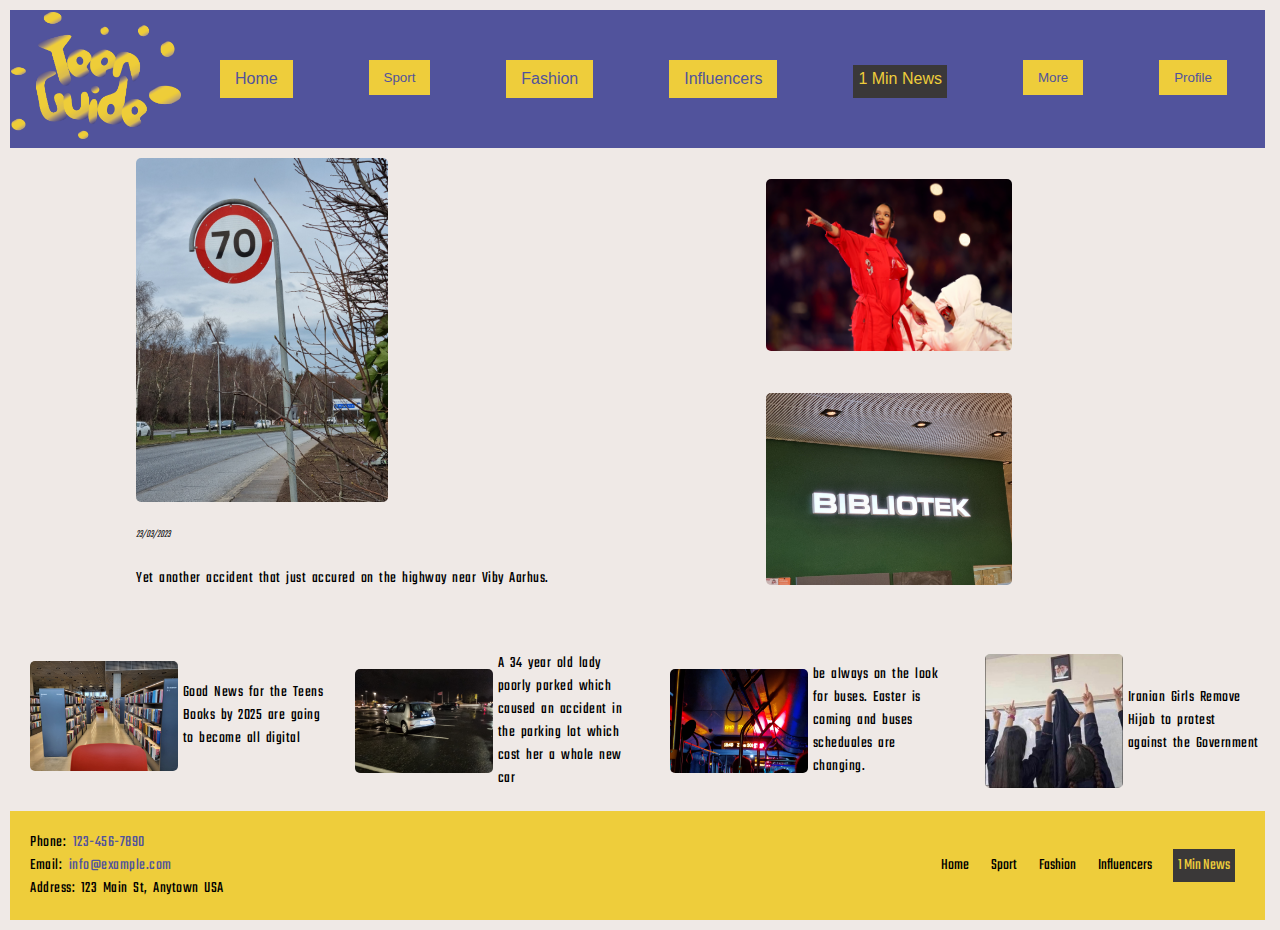
<file: index.html>
<!DOCTYPE html>
<html lang="en">

<head>
    <meta charset="UTF-8">
    <meta http-equiv="X-UA-Compatible" content="IE=edge">
    <meta name="viewport" content="width=device-width, initial-scale=1.0">
    <title>Teen Guide</title>
    <link rel="stylesheet" href="style.css">
    <link rel="preconnect" href="https://fonts.googleapis.com">
    <link rel="preconnect" href="https://fonts.gstatic.com" crossorigin>
    <link
        href="https://fonts.googleapis.com/css2?family=Montserrat:wght@300&family=Teko:wght@500&family=Ubuntu:wght@500&display=swap"
        rel="stylesheet">
</head>

<body>
    <!-- Navigation -->
    <header>
        <nav>
            <a id="logo" href="index.html"><img src="images/teenGuide logo bubbly.png" alt="teenGuide"
                    width="170px"></a>
            <div class="header-middle">
                <a href="index.html">Home</a>

                <div class="dropdown">
                    <button class="dropbtn">Sport</button>
                    <div class="dropdown-content">
                        <a href="football.html">Football</a>
                        <a href="#Basket">Basket</a>
                        <a href="#American-football">American Football</a>

                    </div>
                </div>
                <!-- drop down menu -->

                <a href="#fashion">Fashion</a>
                <a href="influencers.html">Influencers</a>
                <a href="1minnews.html" id="book">1 Min News</a>

                <div class="dropdown">
                    <button class="dropbtn">More</button>
                    <div class="dropdown-content">
                        <a href="#Contacts">Contacts</a>
                        <a href="#AboutUS">About Us</a>

                    </div>
                </div>

                <div class="dropdown">
                    <button class="dropbtn">Profile</button>
                    <div class="dropdown-content">
                        <a href="#login">Login</a>
                        <a href="#">Sign Up</a>

                    </div>
                </div>



            </div>
        </nav>
    </header>

    <main>
        <!-- section for the images -->
        <section>
            <div class="bigger-div">
                <div id="images-left">
                    <div class="container-left">
                        <div class="image-box-left">
                            <img src="images/speedlimit.jpg" alt="image description">
                            <div class="image-text">Speed Radars doesn't help.!!</div>
                        </div>
                    </div>
                    <h6>23/03/2023</h6>
                    <p>Yet another accident that just accured on the highway near Viby Aarhus.</p>
                </div>

                <div id="images-right">
                    <div class="container">
                        <div class="image-box">
                            <img src="images/Image Ezra ShawGetty Images-SuperBowl.webp" alt="Images-SuperBowl">
                            <div class="image-text">Rihanna makes a perfomance of a life time while she is pregnant
                            </div>
                        </div>
                     
                    </div>
                    <div class="container">
                        <div class="image-box">
                            <img src="New folder/library.jpg" alt="library">
                            <div class="image-text">More libraries are closing in many countries</div>
                       
                        </div>
                    </div>


                </div>

            </div>
        </section>

        <!-- section for the news -->
        <section>
            <div class="bigger-div-news">
                <!-- Sport section -->
                <div class="column">
                    <div class="wrapping">
                        <img src="New folder/Digital Books.jpg" alt="Digital">
                        <p>Good News for the Teens Books by 2025 are going to become all digital</p>
                    </div>


                </div>
                <!-- Fashion Section -->
                <div>
                    <div class="column">
                        <div class="wrapping">
                            <img src="images/carParking.jpg" alt="image description">
                            <p>A 34 year old lady
                                poorly parked which caused an accident in the parking lot which cost her a whole new car
                            </p>
                        </div>


                    </div>
                </div>
                <!-- Influencers Section -->
                <div>
                    <div class="column">
                        <div class="wrapping">
                            <img src="New folder/buses.jpg" alt="buses">
                            <p>be always on the look for buses. Easter is coming and buses scheduales are changing.</p>
                        </div>


                    </div>
                </div>
                <!-- 1 Min News -->
                <div>
                    <div class="column">
                        <div class="wrapping">
                            <img src="images/hijabi on womans day.png" alt="hijabi">
                            <p>Iranian Girls Remove Hijab to protest against the Government</p>
                        </div>


                    </div>
                </div>
            </div>

        </section>


    </main>


    <!-- this is the footer -->
    <footer>
        <div class="contact-info">
            <p>Phone: <a href="tel:123-456-7890">123-456-7890</a></p>
            <p>Email: <a href="mailto:info@example.com">info@example.com</a></p>
            <p>Address: 123 Main St, Anytown USA</p>
        </div>

        <div class="footer-links">
            <ul>
                <li><a href="index.html">Home</a></li>
                <li><a href="#">Sport</a></li>
                <li><a href="#">Fashion</a></li>
                <li><a href="#">Influencers</a></li>
                <li> <a href="1minnews.html" id="book">1 Min News</a>
                </li>
            </ul>
        </div>
    </footer>
</body>

</html>
</file>
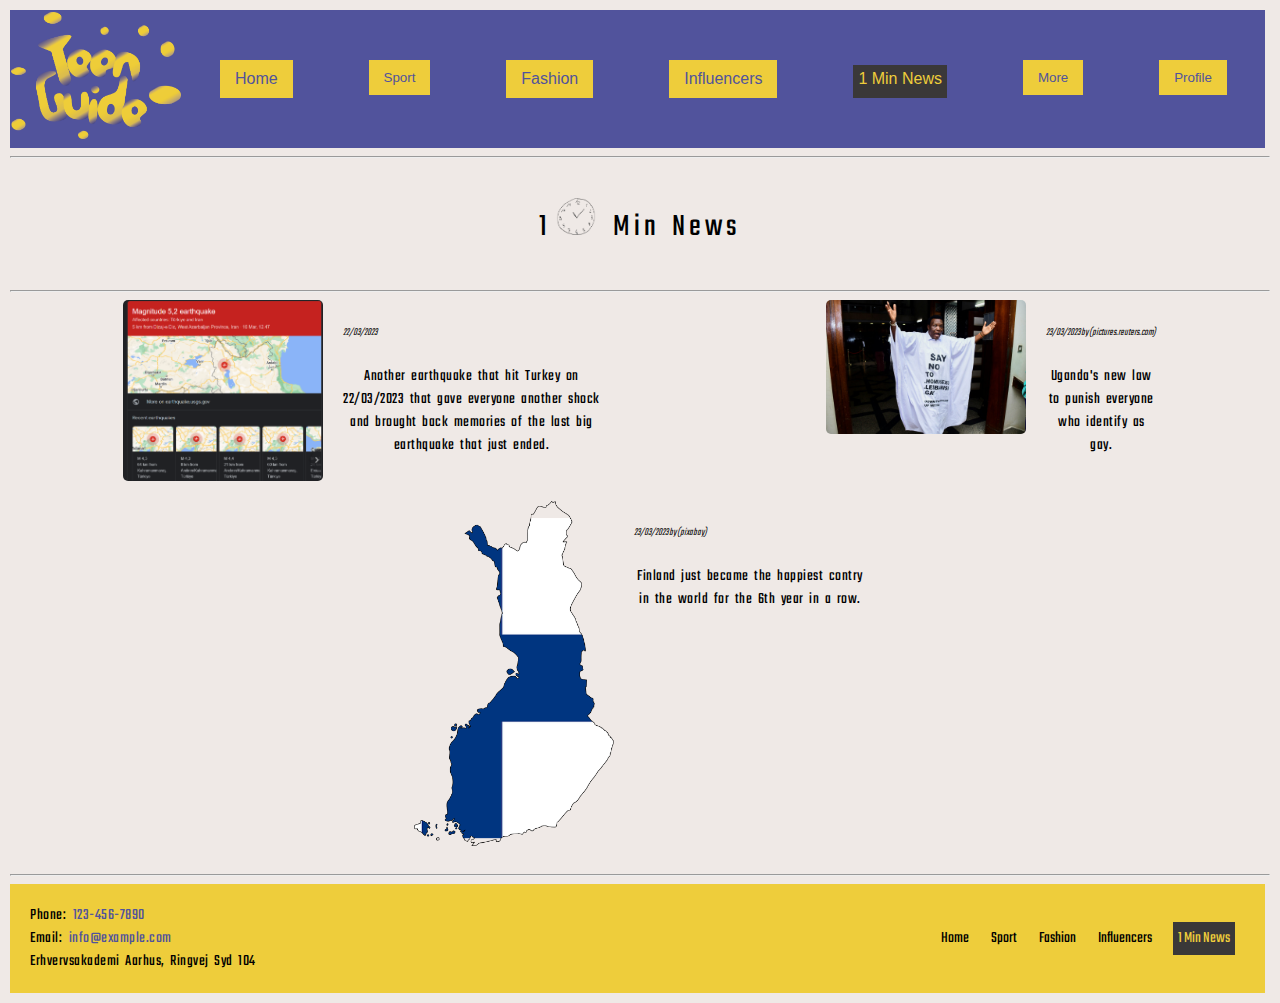
<file: 1minnews.html>
<!DOCTYPE html>
<html lang="en">

<head>
    <meta charset="UTF-8">
    <meta http-equiv="X-UA-Compatible" content="IE=edge">
    <meta name="viewport" content="width=device-width, initial-scale=1.0">
    <title>Teen Guide</title>
    <link rel="stylesheet" href="style.css">
    <link rel="preconnect" href="https://fonts.googleapis.com">
    <link rel="preconnect" href="https://fonts.gstatic.com" crossorigin>
    <link
        href="https://fonts.googleapis.com/css2?family=Montserrat:wght@300&family=Teko:wght@500&family=Ubuntu:wght@500&display=swap"
        rel="stylesheet">
</head>

<body>
    <!-- Navigation -->
     <!-- Navigation -->
     <header>
        <nav>
            <a id="logo" href="index.html"><img src="images/teenGuide logo bubbly.png" alt="teenGuide"
                    width="170px"></a>
            <div class="header-middle">
                <a href="index.html">Home</a>

                <div class="dropdown">
                    <button class="dropbtn">Sport</button>
                    <div class="dropdown-content">
                        <a href="football.html">Football</a>
                        <a href="#Basket">Basket</a>
                        <a href="#American-football">American Football</a>

                    </div>
                </div>
                <!-- drop down menu -->

                <a href="#fashion">Fashion</a>
                <a href="influencers.html">Influencers</a>
                <a href="1minnews.html" id="book">1 Min News</a>

                <div class="dropdown">
                    <button class="dropbtn">More</button>
                    <div class="dropdown-content">
                        <a href="#Contacts">Contacts</a>
                        <a href="#AboutUS">About Us</a>

                    </div>
                </div>

                <div class="dropdown">
                    <button class="dropbtn">Profile</button>
                    <div class="dropdown-content">
                        <a href="#login">Login</a>
                        <a href="#">Sign Up</a>

                    </div>
                </div>



            </div>
        </nav>
    </header>
    <main>
        <!-- 1 min News Section -->
        <section>
            <hr>
            <div id="head-section">
                <p id="vertical-center"> 1<img src="images/CLOCK.png" alt="clock" width="50px"> Min News</p>
            </div>
            <hr>
        </section>
        <!-- place for quick news -->
        <section>
            <div class="quick-news-container">
                <div>
                    <img src="New folder/Earthquake.png" alt="Earthquake">
                    <h6>22/03/2023</h6>
                    <p>Another earthquake that hit Turkey on 22/03/2023 that gave everyone another shock <br> and
                        brought back
                        memories of the last big earthquake that just ended.</p>

                </div>

                <div>
                    <img src="images/Uganda-Lgbt.jpg" alt="Uganda-Lgbt">
                    <h6>23/03/2023  by (pictures.reuters.com)</h6>
                    <p>Uganda's new law to punish everyone who identify as gay.</p>
                </div>
            </div>

            <div class="quick-news-container">
                <div>
                    <img src="images/finland-happy.webp" alt="finland-happy">
                    <h6>23/03/2023  by (pixabay)</h6>
                    <p>Finland just became the happiest contry in the world for the 6th year in a row.</p>
                </div>
            </div>

            <hr>
        </section>



        <!-- this is a section for the main News -->
        <section>

        </section>



    </main>
    <!-- this is the footer -->
    <footer>
        <div class="contact-info">
            <p>Phone: <a href="tel:123-456-7890">123-456-7890</a></p>
            <p>Email: <a href="mailto:info@example.com">info@example.com</a></p>
            <p>Erhvervsakademi Aarhus, Ringvej Syd 104</p>
        </div>

        <div class="footer-links">
            <ul>
                <li><a href="index.html">Home</a></li>
                <li><a href="#">Sport</a></li>
                <li><a href="#">Fashion</a></li>
                <li><a href="#">Influencers</a></li>
                <li> <a href="1minnews.html" id="book">1 Min News</a>
                </li>
            </ul>
        </div>
    </footer>

</body>
</file>
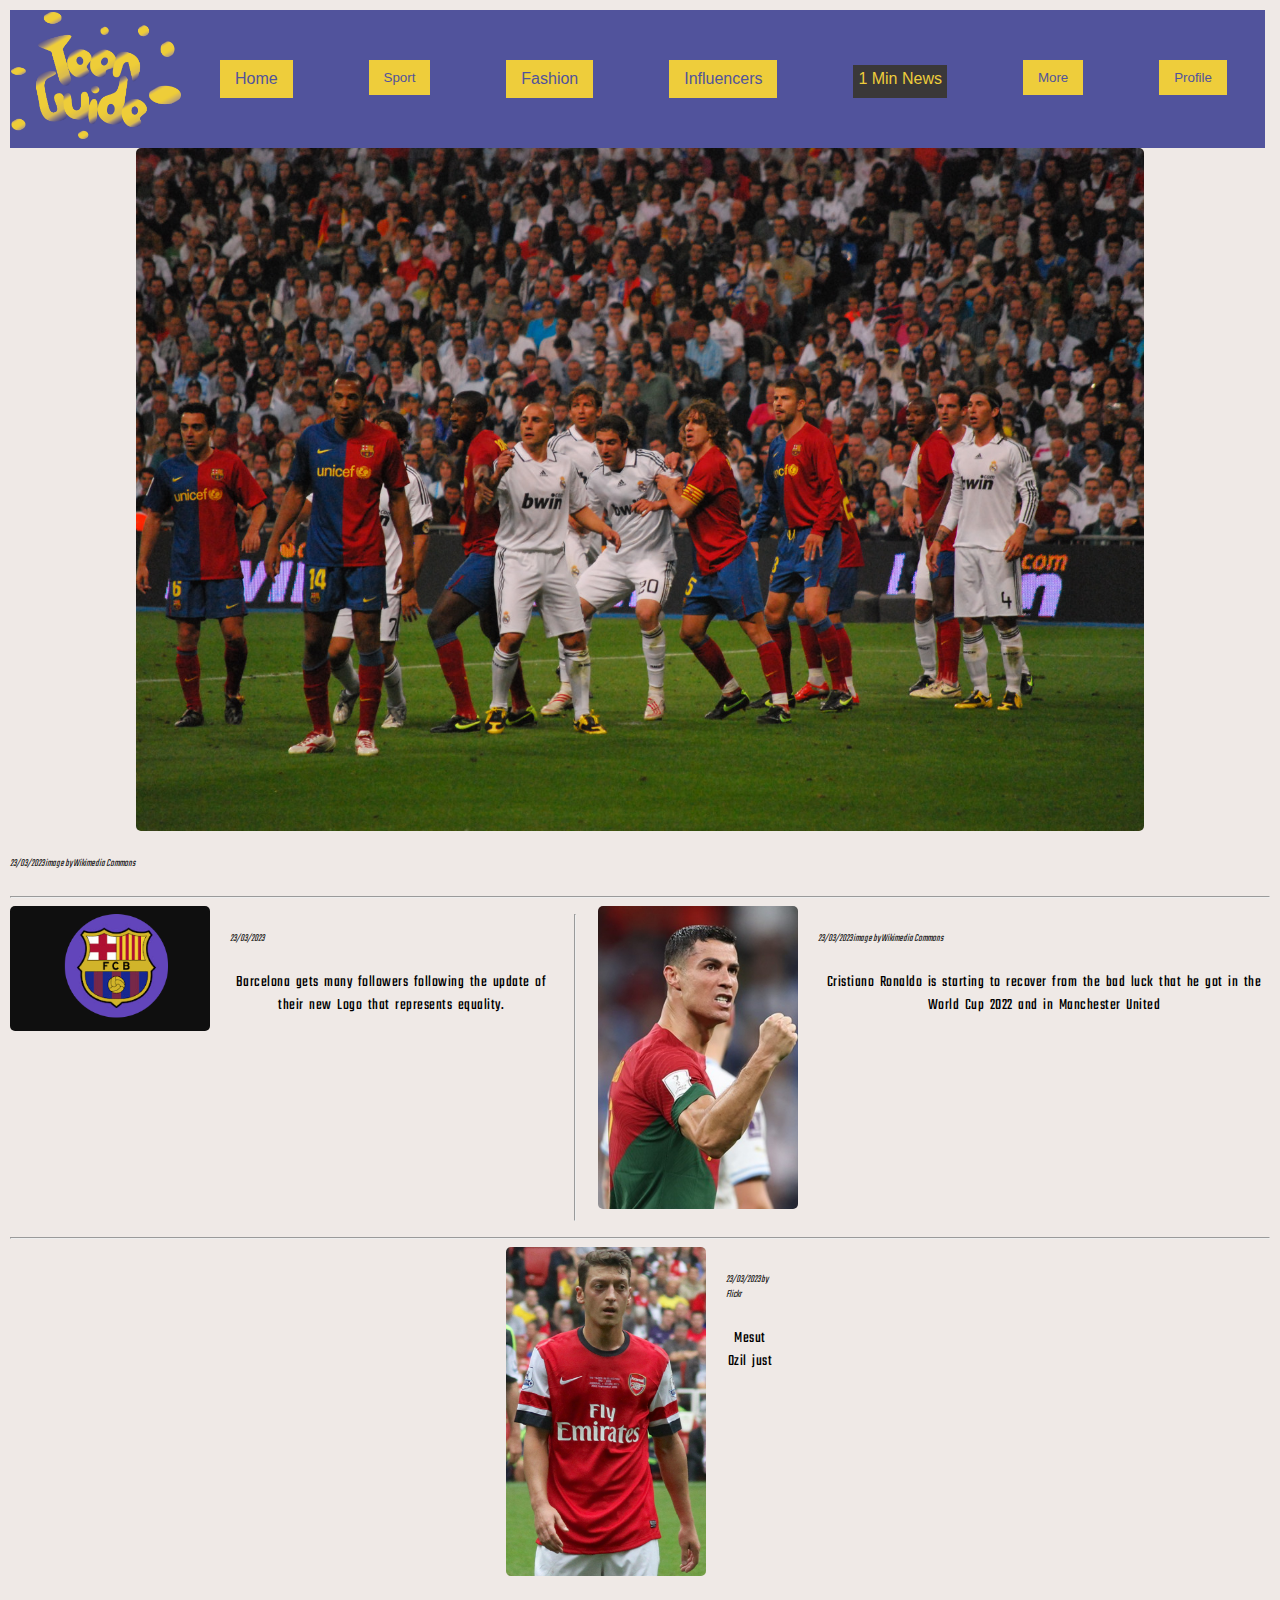
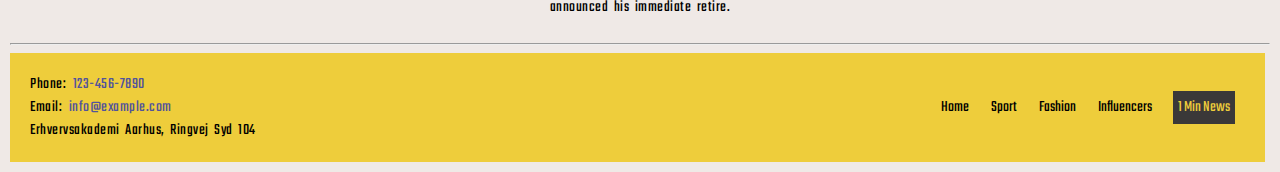
<file: football.html>
<!DOCTYPE html>
<html lang="en">

<head>
    <meta charset="UTF-8">
    <meta http-equiv="X-UA-Compatible" content="IE=edge">
    <meta name="viewport" content="width=device-width, initial-scale=1.0">
    <title>Teen Guide</title>
    <link rel="stylesheet" href="style.css">
    <link rel="preconnect" href="https://fonts.googleapis.com">
    <link rel="preconnect" href="https://fonts.gstatic.com" crossorigin>
    <link
        href="https://fonts.googleapis.com/css2?family=Montserrat:wght@300&family=Teko:wght@500&family=Ubuntu:wght@500&display=swap"
        rel="stylesheet">
</head>

<body>
    <!-- Navigation -->
 <!-- Navigation -->
 <header>
    <nav>
        <a id="logo" href="index.html"><img src="images/teenGuide logo bubbly.png" alt="teenGuide"
                width="170px"></a>
        <div class="header-middle">
            <a href="index.html">Home</a>

            <div class="dropdown">
                <button class="dropbtn">Sport</button>
                <div class="dropdown-content">
                    <a href="football.html">Football</a>
                    <a href="#Basket">Basket</a>
                    <a href="#American-football">American Football</a>

                </div>
            </div>
            <!-- drop down menu -->

            <a href="#fashion">Fashion</a>
            <a href="influencers.html">Influencers</a>
            <a href="1minnews.html" id="book">1 Min News</a>

            <div class="dropdown">
                <button class="dropbtn">More</button>
                <div class="dropdown-content">
                    <a href="#Contacts">Contacts</a>
                    <a href="#AboutUS">About Us</a>

                </div>
            </div>

            <div class="dropdown">
                <button class="dropbtn">Profile</button>
                <div class="dropdown-content">
                    <a href="#login">Login</a>
                    <a href="#">Sign Up</a>

                </div>
            </div>



        </div>
    </nav>
</header>
    <!-- --------Place to read about recent Football News.------- -->

    <div class="images-football">
        <div class="container-football">
            <div class="image-box-football">
                <img src="images/fc barcelona vs realmadrid.jpg" alt="image description">
                <div class="image-text-football">Barcelona wins again over real Madrid giving the club its 101 win against the royal club Real Madrid</div>
            </div>
        </div>
        <h6>23/03/2023 image by Wikimedia Commons</h6>
    </div>
    <hr>

    <section>
        <div class="quick-news-container">
            <div>
                <img src="images/Barcelona get many followers after elclassico win.png" alt="barcelona">
                <h6>23/03/2023</h6>
                <p>Barcelona gets many followers following the update of their new Logo that represents equality.</p>
            </div>
            <hr>
            <div>
                <img src="images/Cristiano_Ronaldo_WC2022_-_02.jpg" alt="Cristiano_Ronaldo_WC2022_-_02">
                <h6>23/03/2023 image by Wikimedia Commons</h6>
                <p>Cristiano Ronaldo is starting to recover from the bad luck that he got in the World Cup 2022 and in Manchester United</p>

            </div>
        </div>
<hr>
        <div class="quick-news-container">
            <div>
                <img src="images/mesut ozil Flickr.jpg" alt="mesut">
                <h6>23/03/2023 by Flickr</h6>
                <p>Mesut Ozil just announced his immediate retire.</p>
            </div>
        </div>

        <hr>
    </section>


    <!-- this is the footer -->
    <footer>
        <div class="contact-info">
            <p>Phone: <a href="tel:123-456-7890">123-456-7890</a></p>
            <p>Email: <a href="mailto:info@example.com">info@example.com</a></p>
            <p>Erhvervsakademi Aarhus, Ringvej Syd 104</p>
        </div>

        <div class="footer-links">
            <ul>
                <li><a href="index.html">Home</a></li>
                <li><a href="#">Sport</a></li>
                <li><a href="#">Fashion</a></li>
                <li><a href="#">Influencers</a></li>
                <li> <a href="1minnews.html" id="book">1 Min News</a>
                </li>
            </ul>
        </div>
    </footer>
</body>
</file>
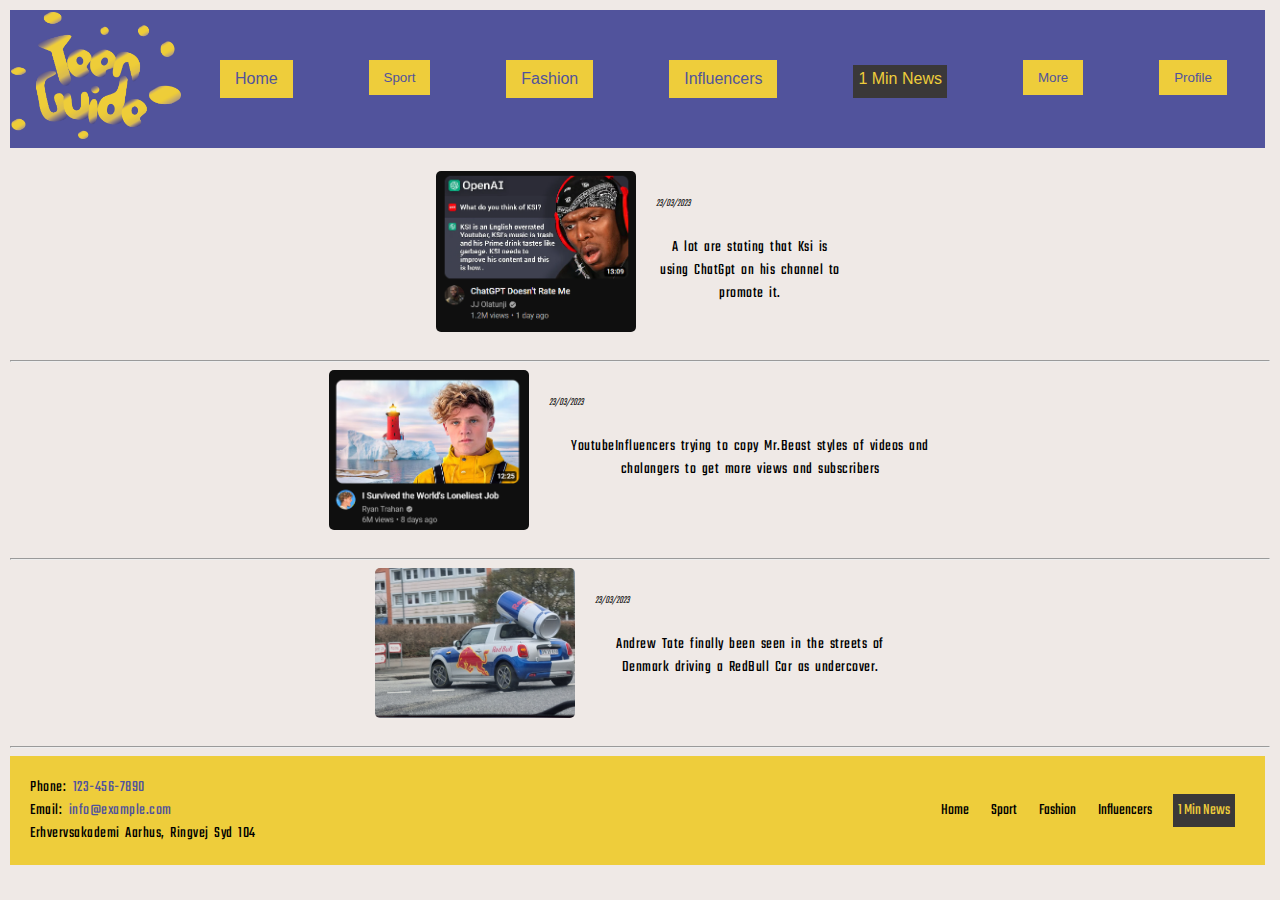
<file: influencers.html>
<!DOCTYPE html>
<html lang="en">

<head>
    <meta charset="UTF-8">
    <meta http-equiv="X-UA-Compatible" content="IE=edge">
    <meta name="viewport" content="width=device-width, initial-scale=1.0">
    <title>Teen Guide</title>
    <link rel="stylesheet" href="style.css">
    <link rel="preconnect" href="https://fonts.googleapis.com">
    <link rel="preconnect" href="https://fonts.gstatic.com" crossorigin>
    <link
        href="https://fonts.googleapis.com/css2?family=Montserrat:wght@300&family=Teko:wght@500&family=Ubuntu:wght@500&display=swap"
        rel="stylesheet">
</head>

<body>
    <!-- Navigation -->
     <!-- Navigation -->
     <header>
        <nav>
            <a id="logo" href="index.html"><img src="images/teenGuide logo bubbly.png" alt="teenGuide"
                    width="170px"></a>
            <div class="header-middle">
                <a href="index.html">Home</a>

                <div class="dropdown">
                    <button class="dropbtn">Sport</button>
                    <div class="dropdown-content">
                        <a href="football.html">Football</a>
                        <a href="#Basket">Basket</a>
                        <a href="#American-football">American Football</a>

                    </div>
                </div>
                <!-- drop down menu -->

                <a href="#fashion">Fashion</a>
                <a href="influencers.html">Influencers</a>
                <a href="1minnews.html" id="book">1 Min News</a>

                <div class="dropdown">
                    <button class="dropbtn">More</button>
                    <div class="dropdown-content">
                        <a href="#Contacts">Contacts</a>
                        <a href="#AboutUS">About Us</a>

                    </div>
                </div>

                <div class="dropdown">
                    <button class="dropbtn">Profile</button>
                    <div class="dropdown-content">
                        <a href="#login">Login</a>
                        <a href="#">Sign Up</a>

                    </div>
                </div>



            </div>
        </nav>
    </header>





    <!-- place for quick news -->
    <section>
        <br>
        <div class="quick-news-container">
            <div>
                <img src="images/ksi-chatgpt.png" alt="ksi-chatgpt">
                <h6>23/03/2023</h6>

                <p>A lot are stating that Ksi is using ChatGpt on his channel to promote it.</p>
            </div>


        </div>
        <hr>
        <div class="quick-news-container">
            <div>
                <img src="images/kids wanna be like Mr.Beast.png" alt="kids">
                <h6>23/03/2023</h6>

                <p>YoutubeInfluencers trying to copy Mr.Beast styles of videos and chalangers to get more views and subscribers</p>
            </div>
        </div>
        <hr>
        <div class="quick-news-container">
            <div>
                <img src="images/redbull.jpg" alt="redbull">
                <h6>23/03/2023</h6>

                <p>Andrew Tate finally been seen in the streets of Denmark driving a RedBull Car as undercover.</p>
            </div>
        </div>
        <hr>
    </section>




    <!-- this is the footer -->
    <footer>
        <div class="contact-info">
            <p>Phone: <a href="tel:123-456-7890">123-456-7890</a></p>
            <p>Email: <a href="mailto:info@example.com">info@example.com</a></p>
            <p>Erhvervsakademi Aarhus, Ringvej Syd 104</p>
        </div>

        <div class="footer-links">
            <ul>
                <li><a href="index.html">Home</a></li>
                <li><a href="#">Sport</a></li>
                <li><a href="#">Fashion</a></li>
                <li><a href="#">Influencers</a></li>
                <li> <a href="1minnews.html" id="book">1 Min News</a>
                </li>
            </ul>
        </div>
    </footer>
</body>
</file>
<file: style.css>
body {
    margin: 10px;
    background-color: #EFE9E6;
    font-family: 'Teko', sans-serif;
    ;
}

header {
    /* to control overflowed content */
    overflow: hidden;
    background-color: #EFE9E6;
    /* padding: 20px 10px; */

}

nav {
    background-color: #51539C;
    margin-right: 5px;
    overflow: hidden;
    font-family: 'Franklin Gothic Medium', 'Arial Narrow', Arial, sans-serif;

    /* background-image: url(images/teenGuide\ logo\ bubbly.png); */
    /* background-size: cover; */
}

/* link edit */
p{
    letter-spacing: 0.5px;
    word-spacing: 3px;
   
}
h6{
    font-weight: 100;
    font-style: italic;

}

a {
    outline: none;
    text-decoration: none;
    padding: 2px 1px 0;
}

a:link {
    color: #51539C;
}

a:visited {
    color: #51539C;
}

a:focus {
    /* border-bottom: 1px solid; */
    background: #51539C;
}

/* a:hover { */
/* border-bottom: 1px solid; */
/* background: #EECD3B; */
/* } */

a:active {
    /* background: #265301; */
    color: #EECD3B;
}

#book {
    background-color: #3a3838;
    /* border-radius: 10px; */
    /* padding: 10px; */
    color: #EECD3B;
    padding: 5px;
    margin-top: 5px;
}



/* ------------------- */


/* --------------------DropDown--------------- */

.dropbtn {
    background-color: #EECD3B;
    color: #51539C;
    padding: 10px 15px;
    /* font-size: 16px; */
    border: none;
    font-family: 'Franklin Gothic Medium', 'Arial Narrow', Arial, sans-serif;

}

/* The container <div> - needed to position the dropdown content */
.dropdown {
    /* position: relative; */
    display: inline-block;
}

/* Dropdown Content (Hidden by Default) */
.dropdown-content {
    display: none;
    position: absolute;
    z-index: 1;
}

/* Links inside the dropdown */
.dropdown-content a {
    color: black;
    padding: 12px 16px;
    text-decoration: none;
    display: block;
}

/* Show the dropdown menu on hover */
.dropdown:hover .dropdown-content {
    display: block;
}








#logo {
    float: left;
}

.header-middle {
    display: flex;
    justify-content: space-around;
    background-color: #51539C;
    /* margin: 20px; */
    /* padding-left: 40%; */
    /* margin-left: 15%; */
    padding-top: 50px;
    /* margin-bottom: 50px; */
    padding-bottom: 50px;
}

.header-middle a {
    background-color: #EECD3B;
    padding: 10px 15px;

    /* border-radius: 5px; */

}

/* image section for perview */
.bigger-div {
    margin-top: 10px;
    display: flex;
    background-color: #EFE9E6;
    /* height: 500px; */
    justify-content: center;
}








#images-right {
    flex-direction: column;
    display: flex;
    background-color: #EFE9E6;
    width: 30%;
    justify-content: space-around;
    /* to move the div to the right */
    /* margin-left: auto; */
}

#images-right div {
    /* flex 1 was used to fill all the available spaces evenly */
    /* flex: 1; */
    /* background-color: #7323b3; */
    /* justify-content: space-around; */
    margin: 0px 0px;
}

.bigger-div-news {
    /* margin-top: 200px; */
    display: flex;
    /* background-color: #c05621; */
    /* height: 500px; */
}

.bigger-div-news div {
    /* margin-top: 50px; */
    /* background-color: #149d46; */
    display: flex;
    width: 100%;
    justify-content: space-around;
    /* margin-right: 5px; */
    margin: 10px 10px 0px 10px;
    padding-bottom: 0px;
}






/* for the image on the left */
.container-left {
    display: flex;
    flex-wrap: wrap;
    /* flex-direction: column; */
    background-color: #EFE9E6;
}

.image-box-left {
    position: relative;
    width: 40%;
    /* adjust the width of the image-boxes to fit three images in a row */
    background-color: #EFE9E6;
}

.image-box-left img {
    width: 100%;
    height: 100%;
}

#images-left {
    background-color: #EFE9E6;
    width: 50%;
    /* margin-right: 5px; */
}

.image-text {
    /* to help contain the text */
    position: absolute;
    top: 50%;
    left: 50%;
    transform: translate(-50%, -50%);
    color: #fff;
    font-size: 20px;
    font-weight: bold;
    text-align: center;
    width: 100%;
    height: 100%;
    background-color: rgba(0, 0, 0, 0.5);
    /* add a semi-transparent background color to the text */
    /* hide the text initially */
    opacity: 0;
    transition: opacity 0.5s ease-in-out;
    /* add a transition effect to the text */
}

.image-box-left:hover .image-text {
    opacity: 1;
    /* show the text on hover */
}



/* --------Main News in Football Section---------- */

.container-football{
    display: flex;
    flex-wrap: wrap;
    justify-content: center;

    /* flex-direction: column; */
    background-color: #EFE9E6;
}

.image-box-football {
    position: relative;
    width: 80%;
    /* adjust the width of the image-boxes to fit three images in a row */
    background-color: #EFE9E6;
}

.image-box-football img {
    width: 100%;
    height: 100%;
}

.images-football{
    background-color: #EFE9E6;
    width: 100%;
    justify-content: center;
    /* margin-right: 5px; */
}

.image-text-football{
    /* to help contain the text */
    position: absolute;
    top: 50%;
    left: 50%;
    transform: translate(-50%, -50%);
    color: #fff;
    font-size: 50px;
    font-weight: bold;
    letter-spacing: 0.5px;
    text-align: center;
    width: 100%;
    height: 100%;
    background-color: rgba(0, 0, 0, 0.5);
    /* add a semi-transparent background color to the text */
    /* hide the text initially */
    opacity: 0;
    transition: opacity 0.5s ease-in-out;
    /* add a transition effect to the text */
}

.image-box-football :hover.image-text-football{
    opacity: 1;
    /* show the text on hover */
}







/* for the images on the right */
.container {
    display: flex;
    flex-wrap: wrap;
    flex-direction: column;
    background-color: #EFE9E6;
}

.image-box {
    
    justify-content: space-around;
    position: relative;
    width: 65%;
    /* adjust the width of the image-boxes to fit three images in a row */
    background-color: #EFE9E6;
}

.image-box img {
    
    width: 100%;
    height: 100%;
}

.image-text {
 /* to help contain the text */
    position: absolute;
    top: 50%;
    left: 50%;
    transform: translate(-50%, -50%);
    color: #EECD3B;
    font-size: 30px;
    font-weight: bold;
    letter-spacing: 0.5px;
    text-align: center;
    width: 100%;
    height: 100%;
    background-color: rgba(0, 0, 0, 0.5);
    /* add a semi-transparent background color to the text */
    /* hide the text initially */
    opacity: 0;
    transition: opacity 0.5s ease-in-out;
    /* add a transition effect to the text */
}

.image-box:hover .image-text {
    opacity: 1;
    /* show the text on hover */
}





.column {
    display: flex;  
    flex-direction: column;
    /* background-color: aquamarine; */
}

.wrapping {
    display: flex;
    align-items: center;
    flex: 1;
    justify-content: flex-start;
    /* add some space between sections */
    /* margin-bottom: 20px; */
    /* background-color: chartreuse; */
}

.wrapping img {
    width: 50%;
    /* adjust the image width */
    margin-right: 5px;
    /* add some space between image and text */
    background-color: #EFE9E6;
}

.wrapping p {
    /* width: 100%; */
    /* adjust the text width */
    /* background-color: cornsilk; */
}

img{
    border-radius: 5px;
    
}



/* ----------article------------ */
.quick-news-container {
    display: flex;
    overflow: auto;
    /* height: 100px; */
    /* align-items: center;  */
    justify-content: space-around;
    /* background-color: #fff; */
    flex: 1;
}

.quick-news-container p {
    /* background-color: #3a3838; */
    text-align: center;
}

.quick-news-container img {
    width: 200px;
    float: left;
    margin-right: 20px;
    margin-bottom: 20px;
    /* background-color: #EECD3B; */
}






/* ------Footer------ */
footer {
    background-color: #EECD3B;
    padding: 20px;
    margin: 5px 5px 0px 0px;
    display: flex;
    justify-content: space-between;
    align-items: center;
}

.contact-info {
    flex-basis: 50%;
}

.contact-info p {
    margin: 0;
    color: #000000;
}

.contact-info a {
    color: #51539C;
}

.footer-links ul {
    list-style: none;
    margin: 0;
    padding: 0;
    display: flex;
    justify-content: flex-end;
}

.footer-links li {
    margin: 0 10px;
}

.footer-links a {
    color: #000000;
    text-decoration: none;
}

#title {
    align-items: center;
}

#head-section {
    /* height: 200px; */
    display: flex;
    justify-content: center;
    align-items: center;
}

#vertical-center {
    /* line-height: 200px; */
    font-size: xx-large;
    letter-spacing: 4px;
}




/* ----picture collage for football page */
</file>
